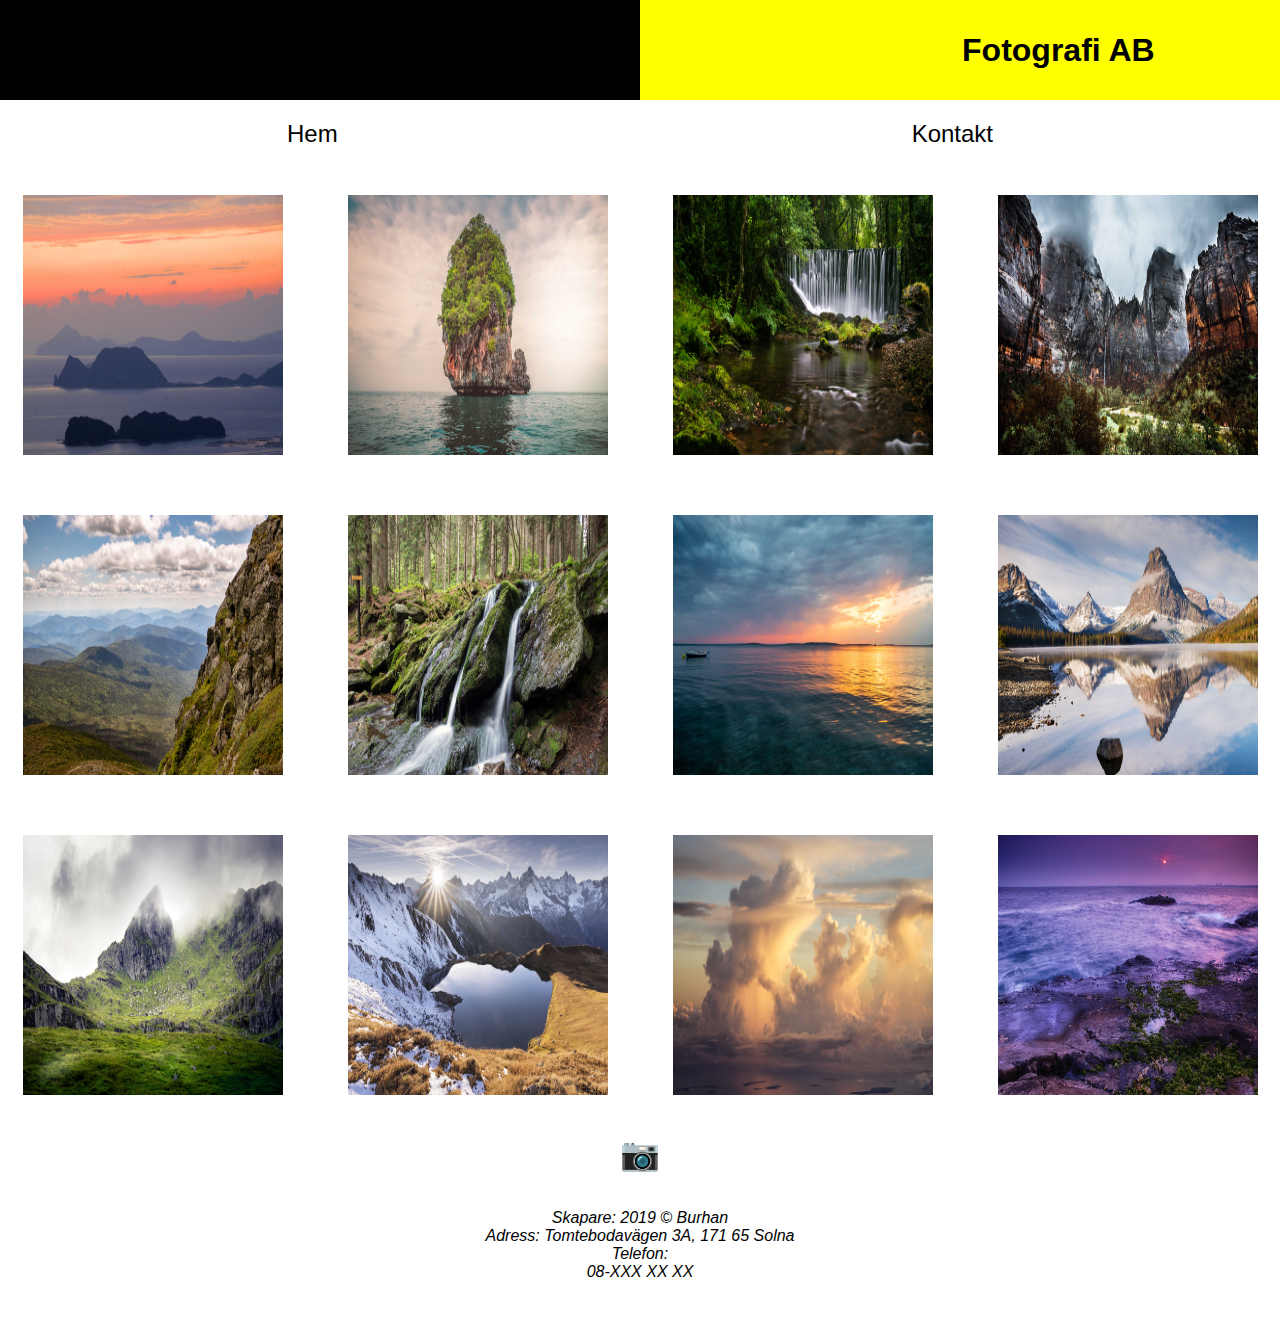
<file: index.html>
<!DOCTYPE html>
<html lang="en">
<head>
    <meta charset="UTF-8">
    <meta name="viewport" content="width=device-width, initial-scale=1.0">
    <meta http-equiv="X-UA-Compatible" content="ie=edge">
    <meta description="Huvudsidan för projektarbete 2">
    <link rel="stylesheet" href="./CSS/index.css">
    <link rel="stylesheet" href="./CSS/overlay.css">
    <link rel="stylesheet" href="./CSS/slide.css">
    <title>Fotografi📷AB</title>
</head>
<body>
    <div class="container">
        <header id="top">
                <nav class="toggle"> 
                        <div class="burger1"></div>
                        <div class="burger2"></div>
                        <div class="burger3"></div>
                </nav>
                <h1 class="center">Fotografi AB</h1>
        </header>
        <aside class="sidenav">
                <ul>
                        <li><a href="index.html">Hem</a></li>
                        <li><a href="kontakt.html">Kontakt</a></li>
                </ul>
        </aside>
        <aside class="horisontellnav">
                <a href="index.html">Hem</a>
                <a href="kontakt.html">Kontakt</a>
        </aside>



        <!--Carosoul-->
        <section class="preview">
                <button class="close">&#10006;</button>
                <div class="carouselbox active">
                <button class="prev">&#10094;</button>
                <button class="next">&#10095;</button>
                <ol class="content">
                <li>
                <figure>
                <img src="./img/1.jpeg" alt="bild1">
                <figcaption>Shutter speed: 1/20, ISO: 800, Apeture: <i>f</i>1.5, Exposure: Auto</figcaption>
                </figure>          
                </li>
                <li>
                <figure>
                        <img src="./img/2.jpeg" alt="bild2">
                        <figcaption>Shutter speed: 1/20, ISO: 800, Apeture: <i>f</i>1.5, Exposure: Auto</figcaption>
                </figure> 
                </li>
                <li>
                <figure>
                        <img src="./img/3.jpeg" alt="bild3">
                        <figcaption>Shutter speed: 1/20, ISO: 800, Apeture: <i>f</i>1.5, Exposure: Auto</figcaption>
                </figure>
                </li>
                <li>
                <figure>
                        <img src="./img/4.jpeg" alt="bild4">
                        <figcaption>Shutter speed: 1/20, ISO: 800, Apeture: <i>f</i>1.5, Exposure: Auto</figcaption>
                </figure> 
                </li>
                <li>
                <figure>
                        <img src="./img/5.jpeg" alt="bild5">
                        <figcaption>Shutter speed: 1/20, ISO: 800, Apeture: <i>f</i>1.5, Exposure: Auto</figcaption>
                </figure>
                </li>
                <li>
                <figure>
                        <img src="./img/6.jpeg" alt="bild6">
                        <figcaption>Shutter speed: 1/20, ISO: 800, Apeture: <i>f</i>1.5, Exposure: Auto</figcaption>
                </figure>    
                </li>
                <li>
                <figure>
                        <img src="./img/7.jpeg" alt="bild7">
                        <figcaption>Shutter speed: 1/20, ISO: 800, Apeture: <i>f</i>1.5, Exposure: Auto</figcaption>
                </figure>
                </li>
                <li>
                <figure>
                        
                        <img src="./img/8.jpeg" alt="bild8">
                        <figcaption>Shutter speed: 1/20, ISO: 800, Apeture: <i>f</i>1.5, Exposure: Auto</figcaption>
                </figure>
                </li>
                <li>
                <figure>
                        <img src="./img/9.jpeg" alt="bild9">
                        <figcaption>Shutter speed: 1/20, ISO: 800, Apeture: <i>f</i>1.5, Exposure: Auto</figcaption>
                </figure>
                </li>
                <li>
                <figure>
                        <img src="./img/10.jpeg" alt="bild10">
                        <figcaption>Shutter speed: 1/20, ISO: 800, Apeture: <i>f</i>1.5, Exposure: Auto</figcaption>
                </figure>
                </li>
                <li>
                <figure>
                        <img src="./img/11.jpeg" alt="bild11">
                        <figcaption>Shutter speed: 1/20, ISO: 800, Apeture: <i>f</i>1.5, Exposure: Auto</figcaption>
                </figure>
                </li>
                <li>
                <figure>
                        <img src="./img/12.jpeg" alt="bild12">
                        <figcaption>Shutter speed: 1/20, ISO: 800, Apeture: <i>f</i>1.5, Exposure: Auto</figcaption>
                </figure>
                </li>
                </ol>
                </div>
        </section>
        <!--Carosoul-->




<div class="flex-item-inner">
<!-- .card -->
<div class="card-front"> <!--front-->
<img src="./img/1.jpeg" alt="bild1" id="0">
</div>
<div class="card-back"> <!--back-->
<p class="title">Lorem ipsum dolor sit amet</p>
<ul>
        <li>Shutter speed: 1/20</li>
        <li>ISO: 800</li>
        <li>Apeture: <i>f</i>1.5</li>
        <li>Exposure: Auto</li>
</ul>
<p class="desc">Pellentesque magna nunc, fermentum nec ipsum non, consequat scelerisque dui.</p>
<p class="link">Detaljer</p>
</div>
<!-- /card -->
</div>
<div class="flex-item-inner">
<!-- .card -->
<div class="card-front"> <!--front-->
        <img src="./img/2.jpeg" alt="bild2" id="1">
</div>
<div class="card-back"> <!--back-->
<p class="title">Lorem ipsum dolor sit amet</p>
<ul>
<li>Shutter speed: 1/20</li>
<li>ISO: 800</li>
<li>Apeture: <i>f</i>1.5</li>
<li>Exposure: Auto</li>
</ul>
<p class="desc">Pellentesque magna nunc, fermentum nec ipsum non, consequat scelerisque dui.</p>
<p class="link">Detaljer</p>
</div>
<!-- /card -->
</div>

<div class="flex-item-inner">
<!-- .card -->
<div class="card-front"> <!--front-->
        <img src="./img/3.jpeg" alt="bild3" id="2">
</div>
<div class="card-back"> <!--back-->
<p class="title">Lorem ipsum dolor sit amet</p>
<ul>
<li>Shutter speed: 1/20</li>
<li>ISO: 800</li>
<li>Apeture: <i>f</i>1.5</li>
<li>Exposure: Auto</li>
</ul>
<p class="desc">Pellentesque magna nunc, fermentum nec ipsum non, consequat scelerisque dui.</p>
<p class="link">Detaljer</p>
</div>
<!-- /card -->
</div>
<div class="flex-item-inner">
<!-- .card -->
<div class="card-front"> <!--front-->
        <img src="./img/4.jpeg" alt="bild4" id="3">
</div>
<div class="card-back"> <!--back-->
<p class="title">Lorem ipsum dolor sit amet</p>
<ul>
<li>Shutter speed: 1/20</li>
<li>ISO: 800</li>
<li>Apeture: <i>f</i>1.5</li>
<li>Exposure: Auto</li>
</ul>
<p class="desc">Pellentesque magna nunc, fermentum nec ipsum non, consequat scelerisque dui.</p>
<p class="link">Detaljer</p>
</div>
<!-- /card -->
</div>
<div class="flex-item-inner">
<!-- .card -->
<div class="card-front "> <!--front-->
        <img src="./img/5.jpeg" alt="bild5" id="4">
</div>
<div class="card-back"> <!--back-->
<p class="title">Lorem ipsum dolor sit amet</p>
<ul>
<li>Shutter speed: 1/20</li>
<li>ISO: 800</li>
<li>Apeture: <i>f</i>1.5</li>
<li>Exposure: Auto</li>
</ul>
<p class="desc">Pellentesque magna nunc, fermentum nec ipsum non, consequat scelerisque dui.</p>
<p class="link">Detaljer</p>
</div>
<!-- /card -->
</div>
<div class="flex-item-inner">
<!-- .card -->
<div class="card-front"> <!--front-->
<img src="./img/6.jpeg" alt="bild6" id="5">
</div>
<div class="card-back "> <!--back-->
<p class="title">Lorem ipsum dolor sit amet</p>
<ul>
<li>Shutter speed: 1/20</li>
<li>ISO: 800</li>
<li>Apeture: <i>f</i>1.5</li>
<li>Exposure: Auto</li>
</ul>
<p class="desc">Pellentesque magna nunc, fermentum nec ipsum non, consequat scelerisque dui.</p>
<p class="link">Detaljer</p>
</div>
<!-- /card -->
</div>

<div class="flex-item-inner">
<!-- .card -->
<div class="card-front "> <!--front-->
<img src="./img/7.jpeg" alt="bild7" id="6">
</div>
<div class="card-back "> <!--back-->
<p class="title">Lorem ipsum dolor sit amet</p>
<ul>
<li>Shutter speed: 1/20</li>
<li>ISO: 800</li>
<li>Apeture: <i>f</i>1.5</li>
<li>Exposure: Auto</li>
</ul>
<p class="desc">Pellentesque magna nunc, fermentum nec ipsum non, consequat scelerisque dui.</p>
<p class="link">Detaljer</p>
</div>
<!-- /card -->
</div>

<div class="flex-item-inner">
<!-- .card -->
<div class="card-front"> <!--front-->
<img src="./img/8.jpeg" alt="bild8" id="7">
</div>
<div class="card-back "> <!--back-->
<p class="title">Lorem ipsum dolor sit amet</p>
<ul>
<li>Shutter speed: 1/20</li>
<li>ISO: 800</li>
<li>Apeture: <i>f</i>1.5</li>
<li>Exposure: Auto</li>
</ul>
<p class="desc">Pellentesque magna nunc, fermentum nec ipsum non, consequat scelerisque dui.</p>
<p class="link">Detaljer</p>
</div>
<!-- /card -->
</div>

<div class="flex-item-inner">
<!-- .card -->
<div class="card-front"> <!--front-->
<img src="./img/9.jpeg" alt="bild9" id="8">
</div>
<div class="card-back"> <!--back-->
<p class="title">Lorem ipsum dolor sit amet</p>
<ul>
<li>Shutter speed: 1/20</li>
<li>ISO: 800</li>
<li>Apeture: <i>f</i>1.5</li>
<li>Exposure: Auto</li>
</ul>
<p class="desc">Pellentesque magna nunc, fermentum nec ipsum non, consequat scelerisque dui.</p>
<p class="link">Detaljer</p>
</div>
<!-- /card -->
</div>

<div class="flex-item-inner">
<!-- .card -->
<div class="card-front"> <!--front-->
<img src="./img/10.jpeg" alt="bild10" id="9">
</div>
<div class="card-back"> <!--back-->
<p class="title">Lorem ipsum dolor sit amet</p>
<ul>
<li>Shutter speed: 1/20</li>
<li>ISO: 800</li>
<li>Apeture: <i>f</i>1.5</li>
<li>Exposure: Auto</li>
</ul>
<p class="desc">Pellentesque magna nunc, fermentum nec ipsum non, consequat scelerisque dui.</p>
<p class="link">Detaljer</p>
</div>
<!-- /card -->
</div>

<div class="flex-item-inner">
<!-- .card -->
<div class="card-front"> <!--front-->
<img src="./img/11.jpeg" alt="bild11" id="10">
</div>
<div class="card-back"> <!--back-->
<p class="title">Lorem ipsum dolor sit amet</p>
<ul>
<li>Shutter speed: 1/20</li>
<li>ISO: 800</li>
<li>Apeture: <i>f</i>1.5</li>
<li>Exposure: Auto</li>
</ul>
<p class="desc">Pellentesque magna nunc, fermentum nec ipsum non, consequat scelerisque dui.</p>
<p class="link">Detaljer</p>
</div>
<!-- /card -->
</div>

<div class="flex-item-inner">
<!-- .card -->
<div class="card-front"> <!--front-->
<img src="./img/12.jpeg" alt="bild12" id="11">
</div>
<div class="card-back"> <!--back-->
<p class="title">Lorem ipsum dolor sit amet</p>
<ul>
<li>Shutter speed: 1/20</li>
<li>ISO: 800</li>
<li>Apeture: <i>f</i>1.5</li>
<li>Exposure: Auto</li>
</ul>
<p class="desc">Pellentesque magna nunc, fermentum nec ipsum non, consequat scelerisque dui.</p>
<p class="link">Detaljer</p>
</div>
<!-- /card -->
</div>


<footer>
<a href="#top" class="camera" title="GO TOP">📷</a>
<address class="adress">
Skapare: 2019 &copy; Burhan <br>
Adress: Tomtebodavägen 3A, 171 65 Solna <br>
Telefon: <p>08-XXX XX XX</p> <br>
</address>
</footer>
</div>
    <script src="./JS/toggle.js"></script>
    <script src="./JS/preview.js"></script>
</body>
</html>
</file>
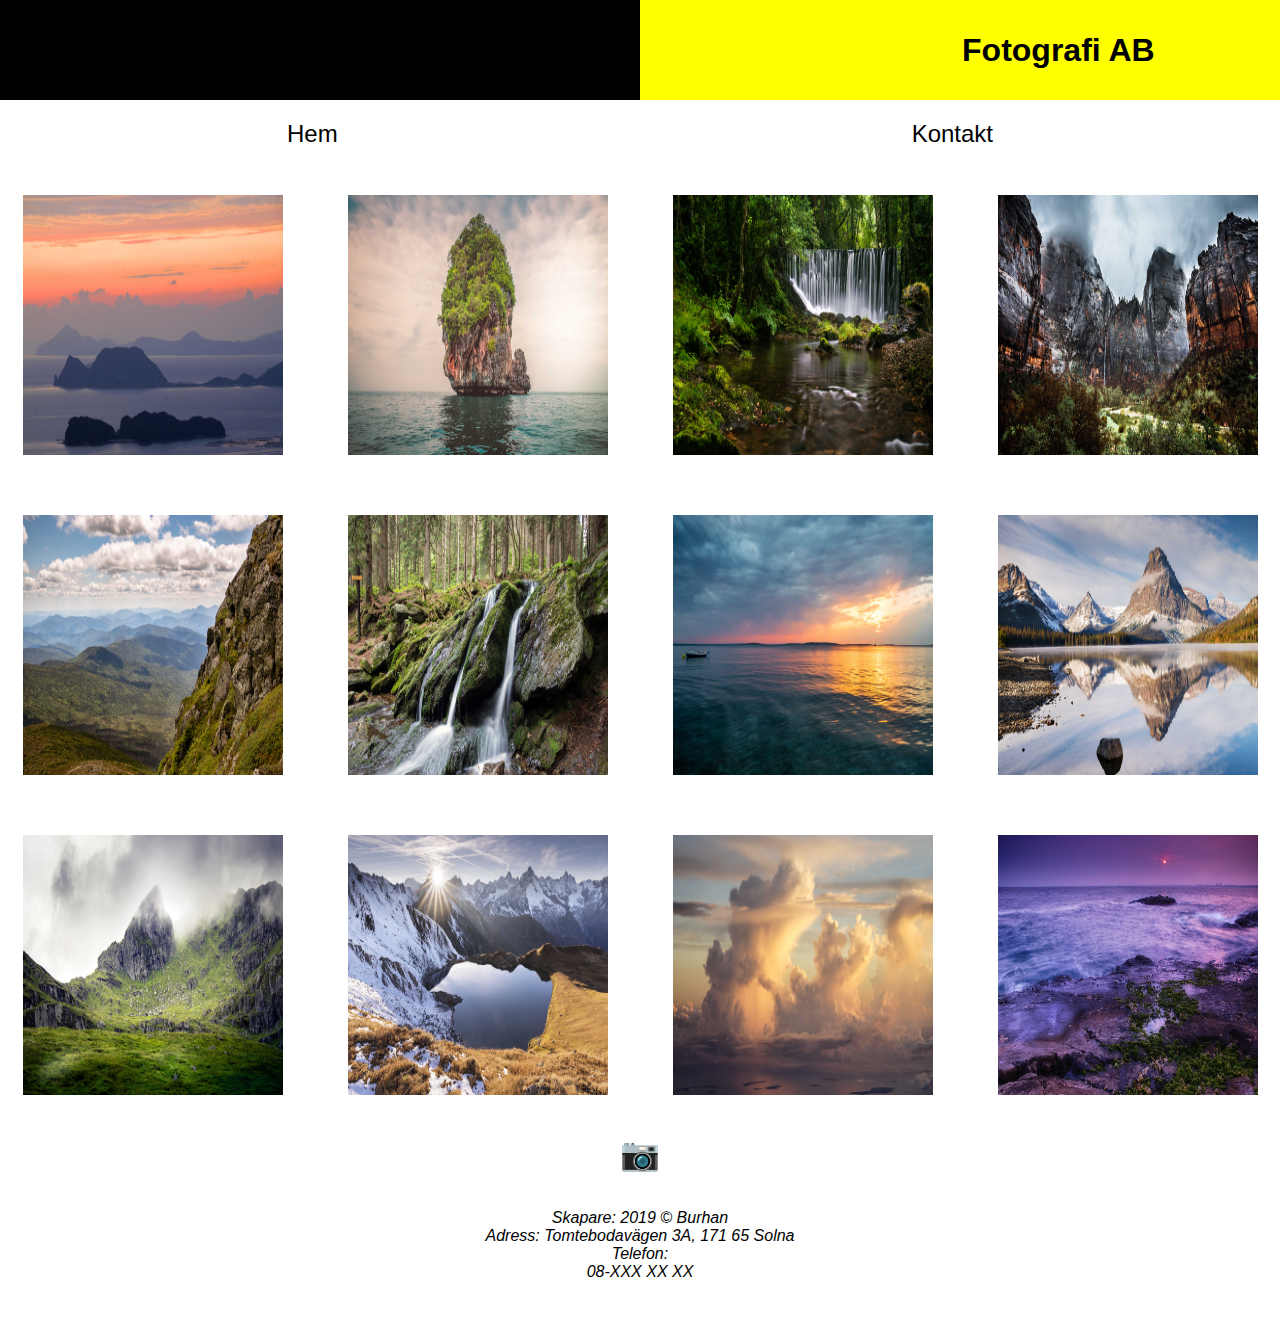
<file: docs/index.html>
<!DOCTYPE html>
<html lang="en">
<head>
    <meta charset="UTF-8">
    <meta name="viewport" content="width=device-width, initial-scale=1.0">
    <meta http-equiv="X-UA-Compatible" content="ie=edge">
    <meta description="Huvudsidan för projektarbete 2">
    <link rel="stylesheet" href="../CSS/index.css">
    <link rel="stylesheet" href="../CSS/overlay.css">
    <link rel="stylesheet" href="../CSS/slide.css">
    <title>Fotografi📷AB</title>
</head>
<body>
    <div class="container">
        <header id="top">
                <nav class="toggle"> 
                        <div class="burger1"></div>
                        <div class="burger2"></div>
                        <div class="burger3"></div>
                </nav>
                <h1 class="center">Fotografi AB</h1>
        </header>
        <aside class="sidenav">
                <ul>
                        <li><a href="index.html">Hem</a></li>
                        <li><a href="kontakt.html">Kontakt</a></li>
                </ul>
        </aside>
        <aside class="horisontellnav">
                <a href="index.html">Hem</a>
                <a href="kontakt.html" >Kontakt</a>
        </aside>



        <!--Carosoul-->
        <section class="preview">
                <button class="close">&#10006;</button>
                                <div class="carouselbox active">
                <button class="prev">
                <span class="offscreen">&#10094;</span>
                </button>
                <button class="next">
                <span class="offscreen">&#10095;</span>
                </button>
                <ol class="content">
                                <li>
                                <figure>
                                <img src="../img/1.jpeg" alt="bild1">
                                <figcaption>Shutter speed: 1/20, ISO: 800, Apeture: <i>f</i>1.5, Exposure: Auto</figcaption>
                                </figure>          
                                </li>
                                <li>
                                <figure>
                                        <img src="../img/2.jpeg" alt="bild2">
                                        <figcaption>Shutter speed: 1/20, ISO: 800, Apeture: <i>f</i>1.5, Exposure: Auto</figcaption>
                                </figure> 
                                </li>
                                <li>
                                <figure>
                                        <img src="../img/3.jpeg" alt="bild3">
                                        <figcaption>Shutter speed: 1/20, ISO: 800, Apeture: <i>f</i>1.5, Exposure: Auto</figcaption>
                                </figure>
                                </li>
                                <li>
                                <figure>
                                        <img src="../img/4.jpeg" alt="bild4">
                                        <figcaption>Shutter speed: 1/20, ISO: 800, Apeture: <i>f</i>1.5, Exposure: Auto</figcaption>
                                </figure> 
                                </li>
                                <li>
                                <figure>
                                        <img src="../img/5.jpeg" alt="bild5">
                                        <figcaption>Shutter speed: 1/20, ISO: 800, Apeture: <i>f</i>1.5, Exposure: Auto</figcaption>
                                </figure>
                                </li>
                                <li>
                                <figure>
                                        <img src="../img/6.jpeg" alt="bild6">
                                        <figcaption>Shutter speed: 1/20, ISO: 800, Apeture: <i>f</i>1.5, Exposure: Auto</figcaption>
                                </figure>    
                                </li>
                                <li>
                                <figure>
                                        <img src="../img/7.jpeg" alt="bild7">
                                        <figcaption>Shutter speed: 1/20, ISO: 800, Apeture: <i>f</i>1.5, Exposure: Auto</figcaption>
                                </figure>
                                </li>
                                <li>
                                <figure>
                                        
                                        <img src="../img/8.jpeg" alt="bild8">
                                        <figcaption>Shutter speed: 1/20, ISO: 800, Apeture: <i>f</i>1.5, Exposure: Auto</figcaption>
                                </figure>
                                </li>
                                <li>
                                <figure>
                                        <img src="../img/9.jpeg" alt="bild9">
                                        <figcaption>Shutter speed: 1/20, ISO: 800, Apeture: <i>f</i>1.5, Exposure: Auto</figcaption>
                                </figure>
                                </li>
                                <li>
                                <figure>
                                        <img src="../img/10.jpeg" alt="bild10">
                                        <figcaption>Shutter speed: 1/20, ISO: 800, Apeture: <i>f</i>1.5, Exposure: Auto</figcaption>
                                </figure>
                                </li>
                                <li>
                                <figure>
                                        <img src="../img/11.jpeg" alt="bild11">
                                        <figcaption>Shutter speed: 1/20, ISO: 800, Apeture: <i>f</i>1.5, Exposure: Auto</figcaption>
                                </figure>
                                </li>
                                <li>
                                <figure>
                                        <img src="../img/12.jpeg" alt="bild12">
                                        <figcaption>Shutter speed: 1/20, ISO: 800, Apeture: <i>f</i>1.5, Exposure: Auto</figcaption>
                                </figure>
                                </li>
                                </ol>

                </div>
        </section>
        <!--Carosoul-->




<div class="flex-item-inner">
<!-- .card -->
<div class="card-front"> <!--front-->
<img src="../img/1.jpeg" alt="bild1" id="0">
</div>
<div class="card-back"> <!--back-->
<p class="title">Lorem ipsum dolor sit amet</p>
<ul>
        <li>Shutter speed: 1/20</li>
        <li>ISO: 800</li>
        <li>Apeture: <i>f</i>1.5</li>
        <li>Exposure: Auto</li>
</ul>
<p class="desc">Pellentesque magna nunc, fermentum nec ipsum non, consequat scelerisque dui.</p>
<p class="link">Detaljer</p>
</div>
<!-- /card -->
</div>
<div class="flex-item-inner">
<!-- .card -->
<div class="card-front"> <!--front-->
        <img src="../img/2.jpeg" alt="bild2" id="1">
</div>
<div class="card-back"> <!--back-->
<p class="title">Lorem ipsum dolor sit amet</p>
<ul>
<li>Shutter speed: 1/20</li>
<li>ISO: 800</li>
<li>Apeture: <i>f</i>1.5</li>
<li>Exposure: Auto</li>
</ul>
<p class="desc">Pellentesque magna nunc, fermentum nec ipsum non, consequat scelerisque dui.</p>
<p class="link">Detaljer</p>
</div>
<!-- /card -->
</div>

<div class="flex-item-inner">
<!-- .card -->
<div class="card-front"> <!--front-->
        <img src="../img/3.jpeg" alt="bild3" id="2">
</div>
<div class="card-back"> <!--back-->
<p class="title">Lorem ipsum dolor sit amet</p>
<ul>
<li>Shutter speed: 1/20</li>
<li>ISO: 800</li>
<li>Apeture: <i>f</i>1.5</li>
<li>Exposure: Auto</li>
</ul>
<p class="desc">Pellentesque magna nunc, fermentum nec ipsum non, consequat scelerisque dui.</p>
<p class="link">Detaljer</p>
</div>
<!-- /card -->
</div>
<div class="flex-item-inner">
<!-- .card -->
<div class="card-front"> <!--front-->
        <img src="../img/4.jpeg" alt="bild4" id="3">
</div>
<div class="card-back"> <!--back-->
<p class="title">Lorem ipsum dolor sit amet</p>
<ul>
<li>Shutter speed: 1/20</li>
<li>ISO: 800</li>
<li>Apeture: <i>f</i>1.5</li>
<li>Exposure: Auto</li>
</ul>
<p class="desc">Pellentesque magna nunc, fermentum nec ipsum non, consequat scelerisque dui.</p>
<p class="link">Detaljer</p>
</div>
<!-- /card -->
</div>
<div class="flex-item-inner">
<!-- .card -->
<div class="card-front "> <!--front-->
        <img src="../img/5.jpeg" alt="bild5" id="4">
</div>
<div class="card-back"> <!--back-->
<p class="title">Lorem ipsum dolor sit amet</p>
<ul>
<li>Shutter speed: 1/20</li>
<li>ISO: 800</li>
<li>Apeture: <i>f</i>1.5</li>
<li>Exposure: Auto</li>
</ul>
<p class="desc">Pellentesque magna nunc, fermentum nec ipsum non, consequat scelerisque dui.</p>
<p class="link">Detaljer</p>
</div>
<!-- /card -->
</div>
<div class="flex-item-inner">
<!-- .card -->
<div class="card-front"> <!--front-->
<img src="../img/6.jpeg" alt="bild6" id="5">
</div>
<div class="card-back "> <!--back-->
<p class="title">Lorem ipsum dolor sit amet</p>
<ul>
<li>Shutter speed: 1/20</li>
<li>ISO: 800</li>
<li>Apeture: <i>f</i>1.5</li>
<li>Exposure: Auto</li>
</ul>
<p class="desc">Pellentesque magna nunc, fermentum nec ipsum non, consequat scelerisque dui.</p>
<p class="link">Detaljer</p>
</div>
<!-- /card -->
</div>

<div class="flex-item-inner">
<!-- .card -->
<div class="card-front "> <!--front-->
<img src="../img/7.jpeg" alt="bild7" id="6">
</div>
<div class="card-back "> <!--back-->
<p class="title">Lorem ipsum dolor sit amet</p>
<ul>
<li>Shutter speed: 1/20</li>
<li>ISO: 800</li>
<li>Apeture: <i>f</i>1.5</li>
<li>Exposure: Auto</li>
</ul>
<p class="desc">Pellentesque magna nunc, fermentum nec ipsum non, consequat scelerisque dui.</p>
<p class="link">Detaljer</p>
</div>
<!-- /card -->
</div>

<div class="flex-item-inner">
<!-- .card -->
<div class="card-front"> <!--front-->
<img src="../img/8.jpeg" alt="bild8" id="7">
</div>
<div class="card-back "> <!--back-->
<p class="title">Lorem ipsum dolor sit amet</p>
<ul>
<li>Shutter speed: 1/20</li>
<li>ISO: 800</li>
<li>Apeture: <i>f</i>1.5</li>
<li>Exposure: Auto</li>
</ul>
<p class="desc">Pellentesque magna nunc, fermentum nec ipsum non, consequat scelerisque dui.</p>
<p class="link">Detaljer</p>
</div>
<!-- /card -->
</div>

<div class="flex-item-inner">
<!-- .card -->
<div class="card-front"> <!--front-->
<img src="../img/9.jpeg" alt="bild9" id="8">
</div>
<div class="card-back"> <!--back-->
<p class="title">Lorem ipsum dolor sit amet</p>
<ul>
<li>Shutter speed: 1/20</li>
<li>ISO: 800</li>
<li>Apeture: <i>f</i>1.5</li>
<li>Exposure: Auto</li>
</ul>
<p class="desc">Pellentesque magna nunc, fermentum nec ipsum non, consequat scelerisque dui.</p>
<p class="link">Detaljer</p>
</div>
<!-- /card -->
</div>

<div class="flex-item-inner">
<!-- .card -->
<div class="card-front"> <!--front-->
<img src="../img/10.jpeg" alt="bild10" id="9">
</div>
<div class="card-back"> <!--back-->
<p class="title">Lorem ipsum dolor sit amet</p>
<ul>
<li>Shutter speed: 1/20</li>
<li>ISO: 800</li>
<li>Apeture: <i>f</i>1.5</li>
<li>Exposure: Auto</li>
</ul>
<p class="desc">Pellentesque magna nunc, fermentum nec ipsum non, consequat scelerisque dui.</p>
<p class="link">Detaljer</p>
</div>
<!-- /card -->
</div>

<div class="flex-item-inner">
<!-- .card -->
<div class="card-front"> <!--front-->
<img src="../img/11.jpeg" alt="bild11" id="10">
</div>
<div class="card-back"> <!--back-->
<p class="title">Lorem ipsum dolor sit amet</p>
<ul>
<li>Shutter speed: 1/20</li>
<li>ISO: 800</li>
<li>Apeture: <i>f</i>1.5</li>
<li>Exposure: Auto</li>
</ul>
<p class="desc">Pellentesque magna nunc, fermentum nec ipsum non, consequat scelerisque dui.</p>
<p class="link">Detaljer</p>
</div>
<!-- /card -->
</div>

<div class="flex-item-inner">
<!-- .card -->
<div class="card-front"> <!--front-->
<img src="../img/12.jpeg" alt="bild12" id="11">
</div>
<div class="card-back"> <!--back-->
<p class="title">Lorem ipsum dolor sit amet</p>
<ul>
<li>Shutter speed: 1/20</li>
<li>ISO: 800</li>
<li>Apeture: <i>f</i>1.5</li>
<li>Exposure: Auto</li>
</ul>
<p class="desc">Pellentesque magna nunc, fermentum nec ipsum non, consequat scelerisque dui.</p>
<p class="link">Detaljer</p>
</div>
<!-- /card -->
</div>

<!-- </div> -->
<footer>
<a href="#top" class="camera" title="GO TOP">📷</a>
<address class="adress">
Skapare: 2019 &copy; Burhan <br>
Adress: Tomtebodavägen 3A, 171 65 Solna <br>
Telefon: <p>08-XXX XX XX</p> <br>
</address>
</footer>
    </div>
    <script src="../JS/toggle.js"></script>
    <script src="../JS/preview.js"></script>
</body>
</html>
</file>
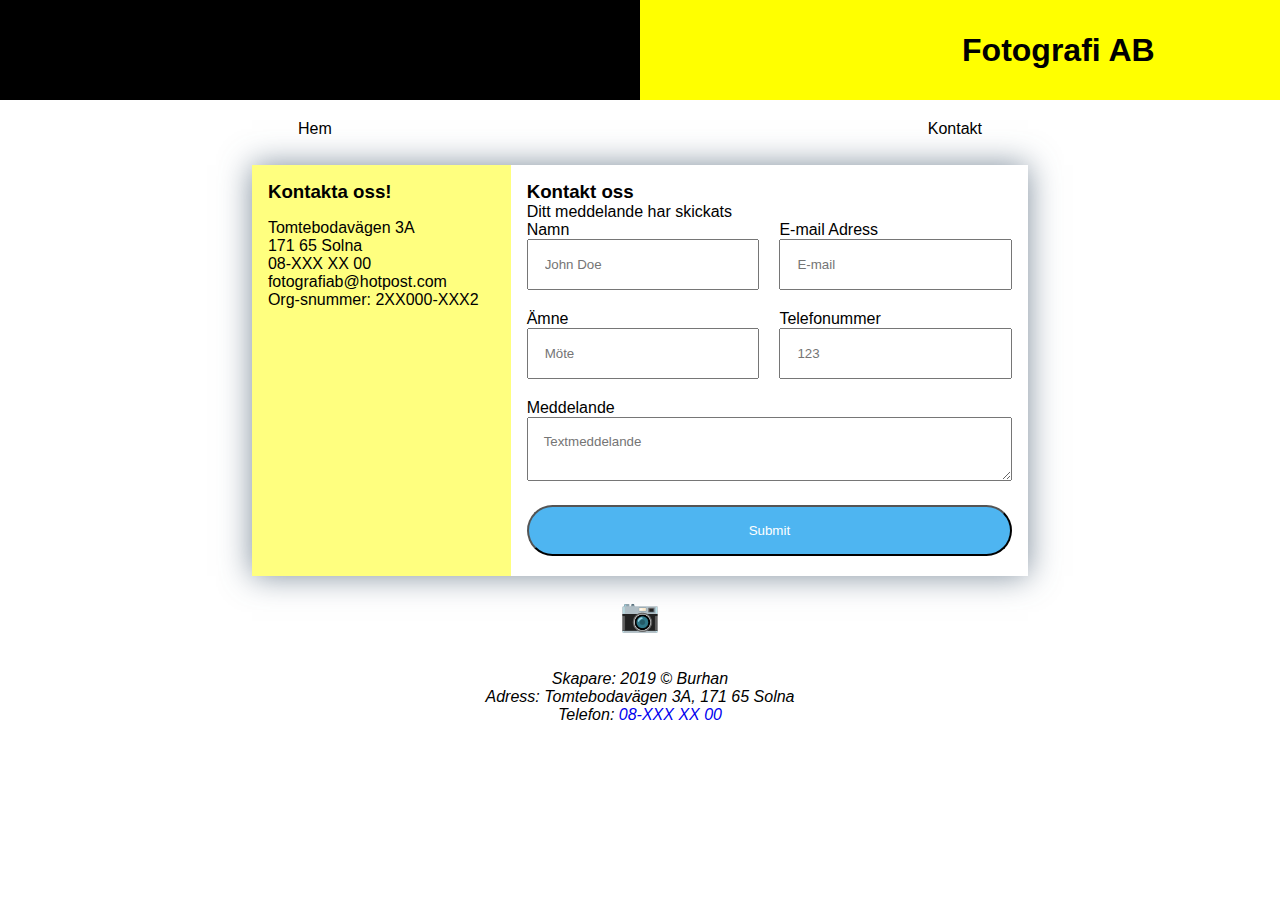
<file: docs/kontakt.html>
<!DOCTYPE html>
<html lang="en">
<head>
    <meta charset="UTF-8">
    <meta name="viewport" content="width=device-width, initial-scale=1.0">
    <meta http-equiv="X-UA-Compatible" content="ie=edge">
    <link rel="stylesheet" href="../CSS/kontakt.css">
    <title>Fotografi📷AB</title>
</head>
<body>
    <div class="container">
        <header id="top">
                <nav class="toggle"> 
                        <div class="burger1"></div>
                        <div class="burger2"></div>
                        <div class="burger3"></div>
                </nav>
                <h1 class="center">Fotografi AB</h1>
        </header>
        <aside class="sidenav">
                <ul>
                        <li><a href="./index.html">Hem</a></li>
                        <li><a href="./kontakt.html">Kontakt</a></li>
                </ul>
        </aside>
        <aside class="horisontellnav">
                <a href="./index.html">Hem</a>
                <a href="./kontakt.html" >Kontakt</a>
        </aside>
        <div class="inputfield">
                <div class="info"> <!--Vänster-->
                        <h3>Kontakta oss!</h3>
                        <ul>
                        <li>Tomtebodavägen 3A</li>
                        <li>171 65 Solna</li>
                        <li>08-XXX XX 00</li>
                        <li>fotografiab@hotpost.com</li>
                        <li>Org-snummer: 2XX000-XXX2</li>
                        </ul>
                </div>
        <div class="contact"> <!--Höger-->
                <h3>Kontakt oss</h3>
                <div class="response">Ditt meddelande har skickats</div>
                <form class="contactForm">
                <p>
                        <label for="name">Namn</label>
                        <input type="text" name="name" id="name" placeholder="John Doe" required>
                </p>
                <p>
                        <label for="mail">E-mail Adress</label>
                        <input type="email" name="mail" id="mail" placeholder="E-mail" required>
                </p>
                <p>   
                        <label for="subject">Ämne</label>
                        <input type="text" name="subject" id="sub" placeholder="Möte" required>
                </p>
                <p>   
                        <label for="phone">Telefonummer</label>
                        <input type="text" name="phone" id="nr" placeholder="123" required>
                </p>
                <p class="wide">
                        <label for="message">Meddelande</label>
                        <textarea name="message"  placeholder="Textmeddelande"></textarea>
                </p>
                <p class="wide">
                        <button type="submit" class="button" >Submit</button>
                </p>
                </form>
        </div>
        
        </div>

        <footer>
                <a href="#top" class="camera" title="GO TOP">📷</a>
                <address class="adress">
                    Skapare: 2019 &copy Burhan <br>
                    Adress: Tomtebodavägen 3A, 171 65 Solna <br>
                    Telefon: <a href="#">08-XXX XX 00</a> <br>
                </address>
        </footer>
    </div>
    <script src="../JS/toggle.js"></script>
    <script src="../JS/contact.js"></script>
</body>
</html>
</file>
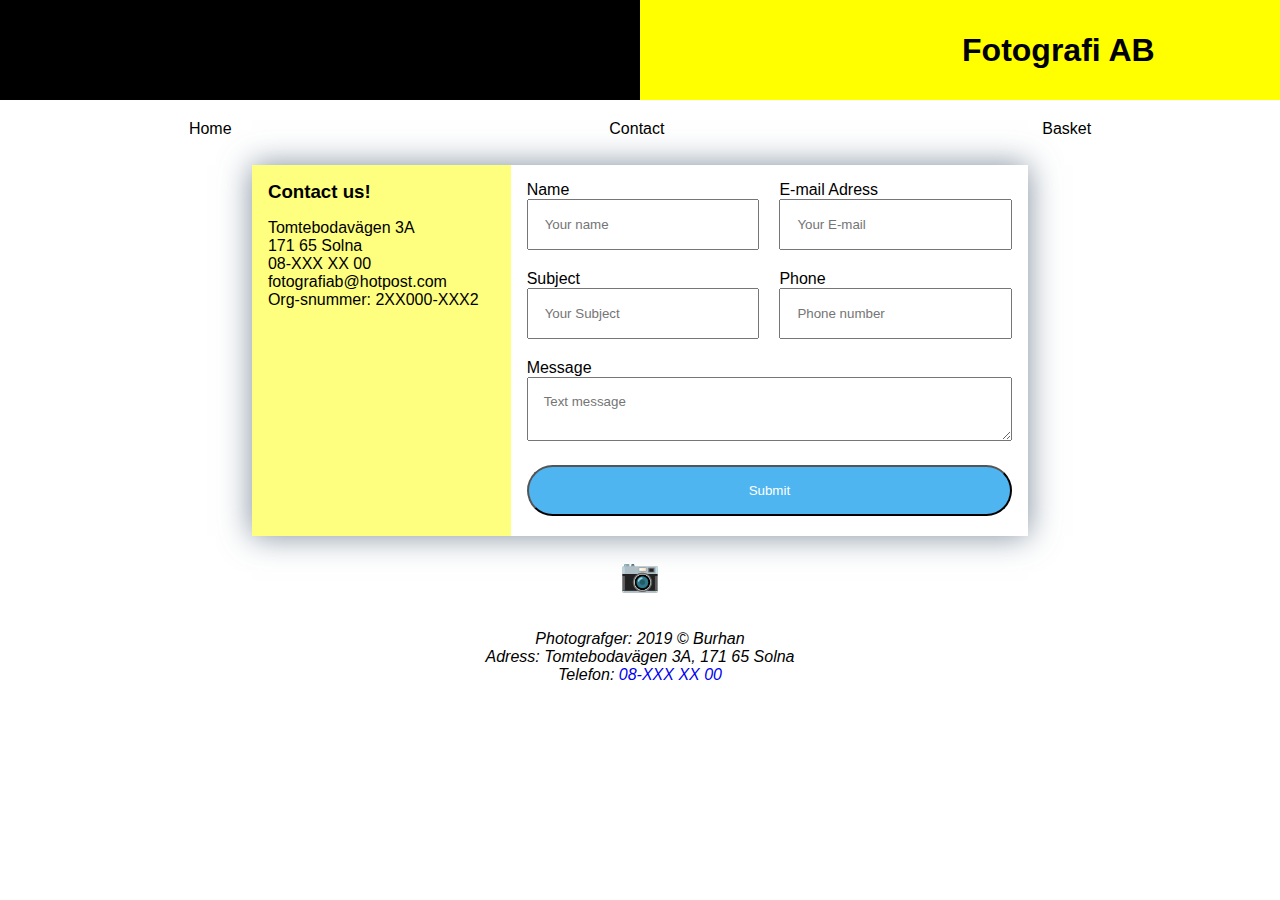
<file: HTML/kontakt.html>
<!DOCTYPE html>
<html lang="en">
<head>
    <meta charset="UTF-8">
    <meta name="viewport" content="width=device-width, initial-scale=1.0">
    <meta http-equiv="X-UA-Compatible" content="ie=edge">
    <link rel="stylesheet" href="../CSS/kontakt.css">
    <title>Fotografi📷AB</title>
</head>
<body>
    <div class="container">
        <header id="top">
                <nav class="toggle"> 
                        <div class="burger1"></div>
                        <div class="burger2"></div>
                        <div class="burger3"></div>
                </nav>
                <h1 class="center">Fotografi AB</h1>
        </header>
        <aside class="sidenav">
                <ul>
                        <li><a href="../HTML/index.html">Home</a></li>
                        <li><a href="../HTML/kontakt.html">Contact</a></li>
                        <li><a href="../HTML/basket.html">Basket</a></li>
                </ul>
        </aside>
        <aside class="horisontellnav">
                <a href="../HTML/index.html">Home</a>
                <a href="../HTML/kontakt.html" >Contact</a>
                <a href="../HTML/basket.html" >Basket</a>
        </aside>
        <div class="inputfield">
                <div class="info"> <!--Vänster-->
                        <h3>Contact us!</h3>
                        <ul>
                        <li>Tomtebodavägen 3A</li>
                        <li>171 65 Solna</li>
                        <li>08-XXX XX 00</li>
                        <li>fotografiab@hotpost.com</li>
                        <li>Org-snummer: 2XX000-XXX2</li>
                        </ul>
                </div>
        <div class="contact"> <!--Höger-->
                <form action="">
                <p>
                        <label for="name">Name</label>
                        <input type="text" name="name" id="name" placeholder="Your name">
                </p>
                <p>
                        <label for="mail">E-mail Adress</label>
                        <input type="email" name="mail" id="mail" placeholder="Your E-mail">
                </p>
                <p>   
                        <label for="subject">Subject</label>
                        <input type="text" name="subject" id="sub" placeholder="Your Subject">
                </p>
                <p>   
                        <label for="phone">Phone</label>
                        <input type="text" name="phone" id="nr" placeholder="Phone number">
                </p>
                <p class="wide">
                        <label for="message">Message</label>
                        <textarea name="message"  placeholder="Text message"></textarea>
                </p>
                <p class="wide">
                        <button type="submit" class="button" >Submit</button>
                </p>
                </form>
        </div>
        
        </div>

        <footer>
                <a href="#top" class="camera">📷</a>
                <address class="adress">
                    Photografger: 2019 &copy Burhan <br>
                    Adress: Tomtebodavägen 3A, 171 65 Solna <br>
                    Telefon: <a href="#">08-XXX XX 00</a> <br>
                </address>
        </footer>
    </div>
    <script src="../JS/toggle.js"></script>
</body>
</html>
</file>
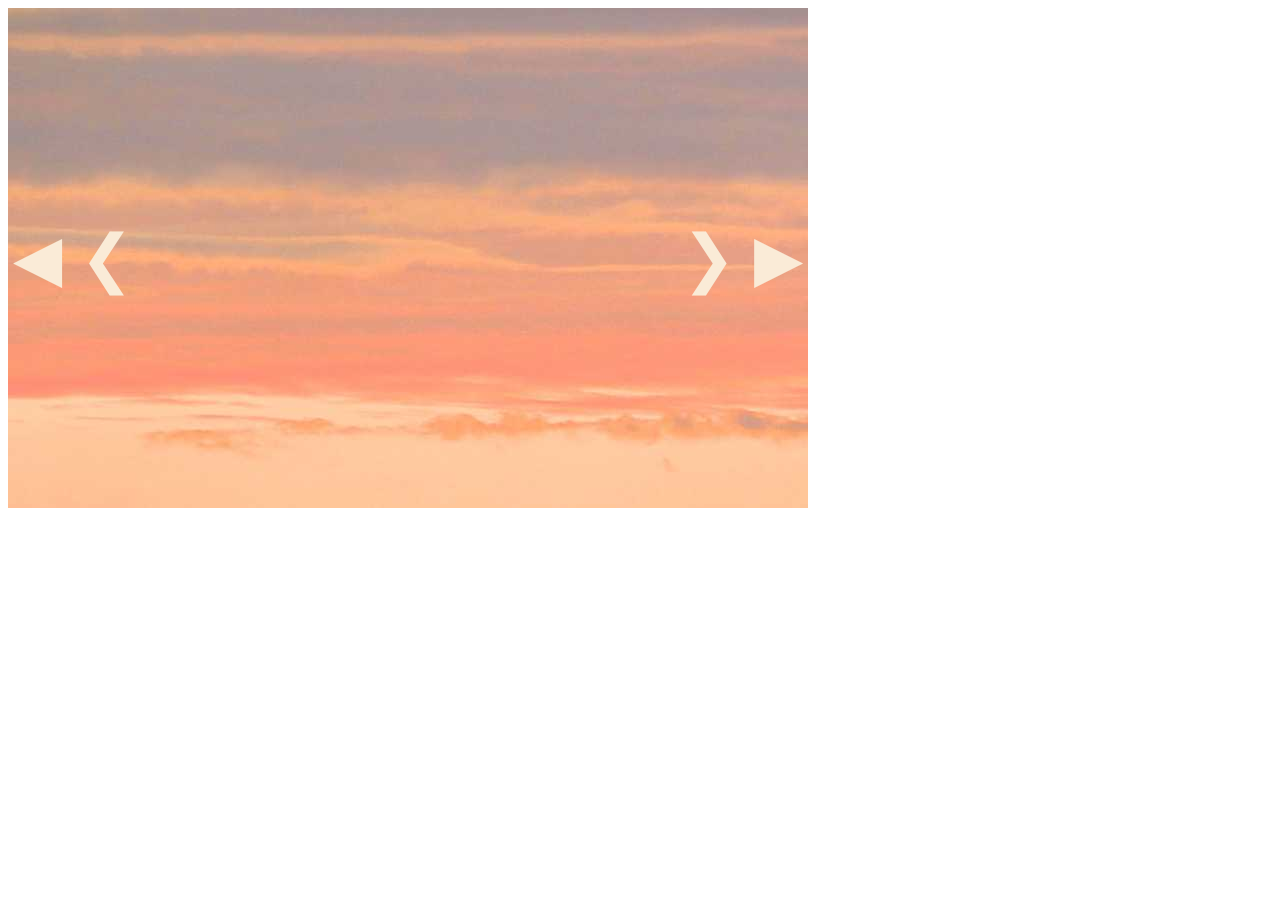
<file: HTML/slide.html>
<!DOCTYPE html>
<html lang="en">
<head>
    <meta charset="UTF-8">
    <meta name="viewport" content="width=device-width, initial-scale=1.0">
    <meta http-equiv="X-UA-Compatible" content="ie=edge">
    <link rel="stylesheet" href="../CSS/slide.css">
    <title>Document</title>
</head>
<body>
<div class="container">
        <!--Carosoul-->
    <!-- <div class="slider">
            
            <div class="slides">
                <div class="slide" id="slide-1"><img src="../img/1.jpeg" alt=""></div>
                <div class="slide" id="slide-2"><img src="../img/2.jpeg" alt=""></div>
                <div class="slide" id="slide-3"><img src="../img/3.jpeg" alt=""></div>
                <div class="slide" id="slide-4"><img src="../img/4.jpeg" alt=""></div>
                <div class="slide" id="slide-5"><img src="../img/5.jpeg" alt=""></div>
            </div>
            <a href="#slide-1"><img src="../img/1.jpeg" alt=""></a>
            <a href="#slide-2">2</a>
            <a href="#slide-3">3</a>
            <a href="#slide-4">4</a>
            <a href="#slide-5">5</a>
    </div> -->
    <div class="carouselbox active">
            <!-- <div class="buttons"> -->
              <button class="prev">
                ◀ <span class="offscreen">&#10094;</span>
              </button>
              <button class="next">
                <span class="offscreen">&#10095;</span> ▶ 
              </button>
            <!-- </div> -->
            <ol class="content">
              <li><img src="../img/1.jpeg" alt=""></li>
              <li><img src="../img/2.jpeg" alt=""></li>
              <li><img src="../img/3.jpeg" alt=""></li>
              <li><img src="../img/4.jpeg" alt=""></li>
            </ol>
          </div>
</div>

<!--Carosoul-->
    <script>
    let carousel = (function(){
  let box = document.querySelector('.carouselbox');
  let next = box.querySelector('.next');
  let prev = box.querySelector('.prev');
  let items = box.querySelectorAll('.content li');
  let counter = 0;
  let amount = items.length;
  let current = items[0];
  box.classList.add('active');
  function navigate(direction) {
    current.classList.remove('current');
    counter = counter + direction;
    if (direction === -1 && 
        counter < 0) { 
      counter = amount - 1; 
    }
    if (direction === 1 && 
        !items[counter]) { 
      counter = 0;
    }
    current = items[counter];
    current.classList.add('current');
  }
  next.addEventListener('click', function(ev) {
    navigate(1);
  });
  prev.addEventListener('click', function(ev) {
    navigate(-1);
  });
  navigate(0);
})();
    </script>
</body>
</html>
</file>
<file: CSS/index.css>
/*Default*/
*{
    box-sizing: border-box;
    font-family: 'Roboto', sans-serif;
    margin: 0px;
    text-decoration: none;
    list-style: none;
}
html {
    scroll-behavior: smooth;
}
.container{
    display: grid;
    grid-template-columns: repeat(auto-fit, minmax(300px,1fr)); /*Responsive grid media query*/
    grid-template-rows: repeat(auto-fit, minmax(100px,1fr));
    place-items: stretch stretch;
    justify-content: space-around;
    align-content:  space-between;
    text-align: center;
    grid-gap: 20px;

}
ul{
    padding: 0;
    list-style-type: none;
    text-decoration: none;
}
/*Header och Nav*/
header{
    grid-column: 1/-1;
    grid-row: 1;
    display: grid;
    grid-template-columns: 2fr 1fr 10px;
    align-items: center;
    justify-content: end;
    background: linear-gradient(to left, yellow 50%,black 50%);
    z-index: 2;
}
.center{
    color:black;
    grid-column: 2;
}

.toggle{
    width: 80px;
    height: 100px;
    padding: 10px;
    cursor: pointer;
    display: flex;
    flex-direction: column;
    justify-content: space-around;
    z-index: 3;
    position: fixed;
    transition: ease-in-out;
}
.burger1,.burger2,.burger3{
    width: 50px;
    margin: 5px;
    padding: 4px;
    background-color: yellow;
    border: 3px solid black;
    transition: 0.5s ease;
}
.change .toggle{
    padding: 10px;
    cursor: pointer;
    transition: 0.5s;
}
.change .burger1{
    transform: rotate(-45deg) translate(-18px, 18px);
}
.change .burger2{ opacity: 0;}

.change .burger3{
    transform: rotate(45deg) translate(-20px, -20px);
}
.sidenav{
    grid-column: 1;
    grid-row: 1;
    display: flex;
    flex-direction: column;
    height: 100%;
    width: 100%;
    position: fixed;
    overflow-y: auto;
    z-index: 1; /* Needs to sit above the hamburger menu icon */
    background-color: black;
    transform: translateX(-710px);
    transition: all .6s ease-in-out;
    
}
.sidenav ul {
    padding: 0;
    margin-top: 100px;
    list-style-type: none;
    text-decoration-line: none;
}
.sidenav li{
    padding: 50px 10px 10px 30px;
}
.sidenav li a {
    color: yellow;
    padding-bottom: 5px;
}
.sidenav li:focus {
    cursor: pointer;
}
.active {
    transform: translateX(0);
}
.horisontellnav{
    display: none;
}

a::after {
    content: '';
    display: block;
    margin: auto;
    height: 4px;
    width: 0px;
    background: transparent;
    transition: width 0.2s ease, background-color 0.2s ease;
}
a:hover::after {
    width: 100%;
    background: red;
}
/*Dator*/
@media screen and (min-width: 720px){
    .toggle{
        display: none;
    }
    .sidenav {
        display: none;
      }
    .horisontellnav{
        grid-column: 1 / -1;
        grid-row: 2;
        display: flex;
        flex-direction: row;
        justify-content: space-around;
    }
    .horisontellnav a{
        color: black;
        padding-bottom: 3px;
        font-size: 1.5rem;
    }
    .card-back{
        display: none;
    }
}
/*Meny*/

/*Main innehåll*/
.flex-item-inner {
    color: #fff;
	height: 300px;
	width: 300px;
	margin: auto;
    position: relative;
    perspective: 1000px;
	display: flex;
	flex-direction: column;
    justify-content: center;
    align-items: center;
    cursor: pointer;
    border-radius: 5px;
}
/*-------- cards --------*/
.card-front,
.card-back {
	position: absolute;
	top: 0;
	left: 0;
	width: 300px;
	height: 300px;
	padding: 20px;
	margin: 0;
	backface-visibility: hidden;
    transition: transform 0.3s;
    text-align: center;
}
.card-back {
    transform: rotateY(180deg);
}
.card-back p{
    margin: auto;
}
.card-back p.title {
	margin-top: 1rem;
	text-transform: uppercase;
}
.card-back p.desc {
	color: white
}
.card-back p.link {
	color: #702082;
}

/*-------- backcards / flip/blur effect --------*/
.front-blur{
    filter: blur(5px);
}
.back-flip{
    transform: rotateY(0);
}
img{
    width:100%;
    height: 100%;
}

.camera{
    font-size: 2rem;
}
footer{
    grid-column: 1/-1;
    grid-row-end: auto;
    text-align: center;
}
.adress{
    padding: 2rem;
}
</file>
<file: CSS/overlay.css>
@media screen and (min-width: 720px){
    .preview{
        display: none;
        position: fixed;
        top: 0;
        right: 0;
        bottom: 85px;
        left: 0;
        background-color: rgba(0, 0, 0, 0.5);
        z-index: 2;
        height: 100%;
    }
    .open{
        display: grid;
        align-items: center;
        justify-items: center;
    }
      .preview img {
        width: 100%;
        height: 100% ;
      }
      .prev, .next{
        cursor: pointer;
        width: auto;
        padding: 16px;
        color:black;
        font-weight: bold;
        font-size: 20px;
        border-radius: 0 3px 3px 0;
        user-select: none;
        z-index: 2;
      }
      .close{
          background: none;
          color: red;
          border: solid ;
          font-size: 2rem;
          border-radius: 50%;
      }
}
section{
    display: none; /*SÅ ATT OVERLAY IN SKA SYNAS*/
}
</file>
<file: CSS/slide.css>
.carouselbox {
    display: grid;
    grid-template-rows: 1fr;
    justify-content: space-between;
    align-items: center;
    width: 800px;
    height: 500px;
    position: relative;
    overflow: hidden;
  }
  .content {
    grid-column: 1 / -1;
    margin: 0;
    padding: 0;
  }
  .content li {
    margin: 0;
    padding: 0;
    list-style: none;
  }
  .active ol li {
    position: absolute;
  }
  .active li.current {
    top: 0;
  }
  .prev, .next {
    padding: 5px;
    margin: auto;
    color: antiquewhite;
    z-index: 10;
    position: relative;
    border-radius: 5px;
    background: none;
    border: none;
    font-size: 4rem;
  }
  .prev{
    grid-column: 1;
  }
  .next{
    grid-column: 3;
  }
  .active button {
    display: block;
  } 
figcaption{
  color: white;
}
</file>
<file: CSS/kontakt.css>
/*Default*/
*{
    box-sizing: border-box;
    font-family: 'Roboto', sans-serif;
    margin: 0px;
    text-decoration: none;
    list-style: none;
}
html {
    scroll-behavior: smooth;
}
.container{
    display: grid;
    grid-template-columns: repeat(auto-fit, minmax(300px,1fr)); /*Responsive grid media query*/
    grid-template-rows: repeat(auto-fill, minmax(100px,1fr));
    /* place-items: stretch stretch; */
     /*Innehållet*/
     /* justify-content: center;
     align-content: center; */
    text-align: center;
    grid-gap: 20px;

}
/*Header och Nav*/
header{
    grid-column: 1/-1;
    grid-row: 1;
    display: grid;
    grid-template-columns: 2fr 1fr 10px;
    align-items: center;
    justify-content: end;
    background: linear-gradient(to left, yellow 50%,black 50%);
    z-index: 2;
}
.center{
    color:black;
    grid-column: 2;
}
.toggle{
    width: 80px;
    height: 100px;
    padding: 10px;
    cursor: pointer;
    display: flex;
    flex-direction: column;
    justify-content: space-around;
    z-index: 3;
    position: fixed;
    transition: ease-in-out;
}
.burger1,.burger2,.burger3{
    width: 50px;
    margin: 5px;
    padding: 4px;
    background-color: yellow;
    transition: 0.5s ease;
}
.change .toggle{
    padding: 10px;
    cursor: pointer;
    transition: 0.5s;
}
.change .burger1{
    transform: rotate(-45deg) translate(-18px, 18px);
}
.change .burger2{ opacity: 0;}

.change .burger3{
    transform: rotate(45deg) translate(-20px, -20px);
}
.sidenav{
    grid-column: 1;
    grid-row: 1;
    display: flex;
    flex-direction: column;
    height: 100%;
    width: 100%;
    position: fixed;
    overflow-y: auto;
    z-index: 1; /* Needs to sit above the hamburger menu icon */
    background-color: black;
    transform: translateX(-710px);
    transition: all .6s ease-in-out;
    
}
.sidenav ul {
    padding: 0;
    margin-top: 100px;
    list-style-type: none;
}
.sidenav li{
    padding: 50px 10px 10px 30px;
}
.sidenav li a {
    color: yellow;
    padding-bottom: 3px;
}
.sidenav li:focus {
    cursor: pointer;
}
.active {
    transform: translateX(0);
}
.horisontellnav{
    display: none;
}


a::after {
    content: '';
    display: block;
    margin: auto;
    height: 4px;
    width: 0px;
    background: transparent;
    transition: width 0.2s ease, background-color 0.2s ease;
}
a:hover::after {
    width: 100%;
    background: red;
}
/*LITEN SKÄRM*/
@media screen and (min-width: 720px){
    .toggle{
        display: none;
    }
    .sidenav {
        display: none;
      }
      .horisontellnav{
        grid-column: 1 / -1;
        grid-row: 2;
        display: flex;
        flex-direction: row;
        justify-content: space-around;
    }
    .horisontellnav a{
        color: black;
        padding-bottom: 3px;
    }
    .inputfield{
        display: grid;
        grid-template-columns: 1fr 2fr;
        text-align: left;
    }
    .inputfield > *{
        padding: 2rem;
    }
} /*Stor skärm*/


/* Contact */
.inputfield{
    grid-column: 1/ -1;
    box-shadow: 0 0 30px 0 rgba(72, 94, 116, 0.7);
    align-self: center;
    justify-self: center;
    justify-content: center;
    align-content: center;
}
.inputfield > *{
    padding: 1rem;
}
.info{
    background-color: rgba(255, 255, 53, 0.63);

}
.info h3, .info ul{
    margin: 0 1rem 1rem 0;
}
ul{
    padding: 0;
}
/* FORM*/
.contact form{
    display:grid;
    grid-template-columns: 1fr 1fr;
    grid-gap: 20px;
}
.contact form label{
    display: block;
}
.contact form .wide{
    grid-column: 1/3;
}
.contact form button,.contact form input, .contact form textarea{
    width: 100%;
    padding: 1rem;
}
.button{
    padding:0.3em 1.2em;
    margin:0 0.3em 0.3em 0;
    border-radius:2em;
    box-sizing: border-box;
    text-decoration:none;
    font-weight:300;
    color:#FFFFFF;
    background-color:#4eb5f1;
    text-align:center;
    transition: all 0.2s;
    order: 2;
}
.button:hover{
        background-color:#4095c6;
}
/*Footer*/
.camera{
    font-size: 2rem;
}
footer{
    grid-column: 1/-1;
    grid-row-end: auto;
}
.adress{
    padding: 2rem;
}
</file>
